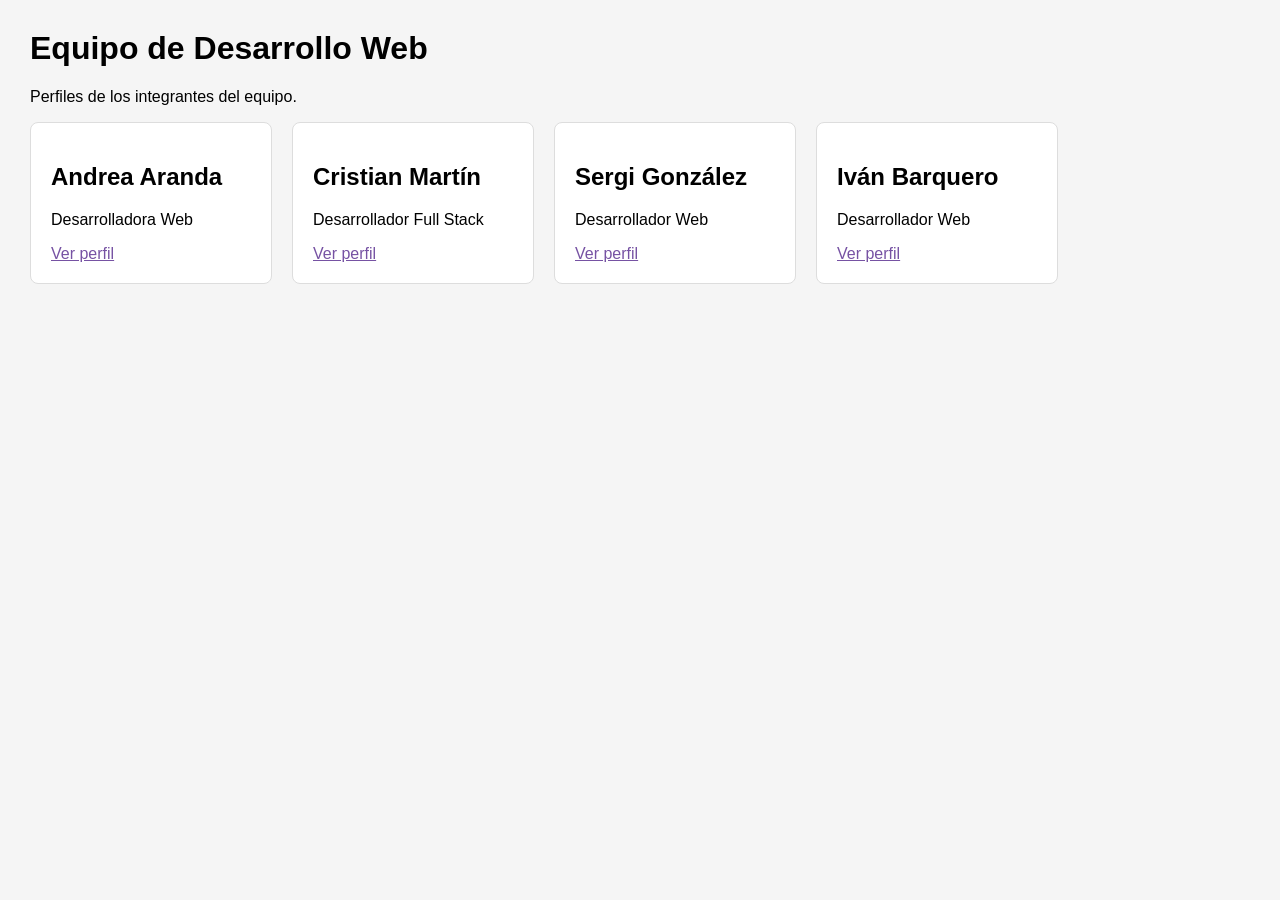
<file: index.html>
<!DOCTYPE html>
<html lang="es">
<head>
  <meta charset="UTF-8">
  <meta name="viewport" content="width=device-width, initial-scale=1.0">
  <title>DevDex</title>
  <link rel="stylesheet" href="css/main.css">
  <link rel="stylesheet" href="css/components.css">
</head>
<body>
  <header>
    <h1>Equipo de Desarrollo Web</h1>
    <p>Perfiles de los integrantes del equipo.</p>
  </header>

  <main class="developer-grid">

    <div class="developer-card">
      <h2>Andrea Aranda</h2>
      <p>Desarrolladora Web</p>
      <a href="profiles/andrea.html" class="btn-custom-effect">Ver perfil</a>
    </div>

    <div class="developer-card">
      <h2>Cristian Martín</h2>
      <p>Desarrollador Full Stack</p>
      <a href="profiles/cristian.html">Ver perfil</a>
    </div>

    <div class="developer-card">
      <h2>Sergi González</h2>
      <p>Desarrollador Web</p>
      <a href="profiles/sergi.html">Ver perfil</a>
    </div>

    <div class="developer-card">
      <h2>Iván Barquero</h2>
      <p>Desarrollador Web</p>
      <a href="profiles/ivan.html">Ver perfil</a>
    </div>

  </main>
</body>
</html>
</file>
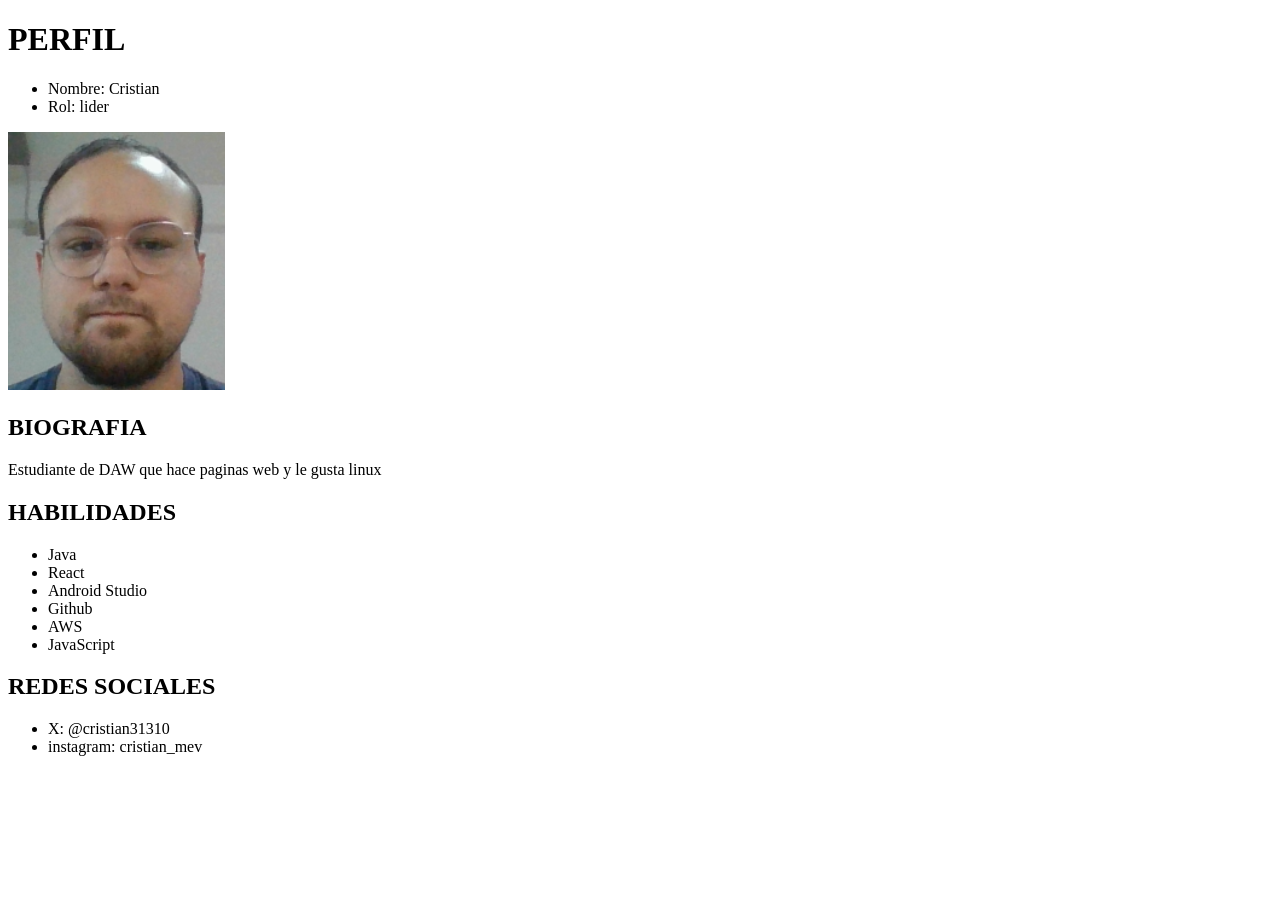
<file: profiles/template.html>
<!DOCTYPE html>
<html lang="en">

<head>
  <meta charset="UTF-8">
  <meta name="viewport" content="width=j, initial-scale=1.0">
  <title>Perfil</title>
</head>

<body>
  <h1>PERFIL</h1>
  <ul>
    <li>Nombre: Cristian</li>
    <li>Rol: lider</li>
  </ul>
  <img src="./Screenshot from 2026-10-07 09-06-50.png" alt="Una foto">
  <h2>BIOGRAFIA</h2>
  <p>Estudiante de DAW que hace paginas web y le gusta linux</p>

  <h2>HABILIDADES</h2>
  <ul>
    <li>Java</li>
    <li>React</li>
    <li>Android Studio</li>
    <li>Github</li>
    <li>AWS</li>
    <li>JavaScript</li>
  </ul>

  <h2>REDES SOCIALES </h2>
  <ul>
    <li>X: @cristian31310</li>
    <li>instagram: cristian_mev</li>
  </ul>
</body>

</html>
</file>
<file: css/main.css>
body {
    font-family: Arial, sans-serif;
    margin: 30px;
    background-color: #f5f5f5;
}

.developer-grid {
    display: flex;
    flex-wrap: wrap;
    gap: 20px;
}
</file>
<file: css/components.css>
.btn-custom-effect {
    transition: transform 0.3s ease, box-shadow 0.3s ease;
}

.btn-custom-effect:hover {
  transform: translateY(-3px);
  box-shadow: 0 6px 12px rgba(0, 0, 0, 0.3);
}
.developer-card {
    background-color: white;
    padding: 20px;
    border: 1px solid #ddd;
    border-radius: 8px;
    width: 200px;
}

.developer-card a {
    color: #7652a3;
}

.card-border-ivan {
    border: 2px solid #2a5298;
    box-shadow: 0 4px 8px rgba(0,0,0,0.1);
}

.btn-custom-effect {
    display: inline-block;
    transition: transform 0.3s ease, box-shadow 0.3s ease;
}
</file>
